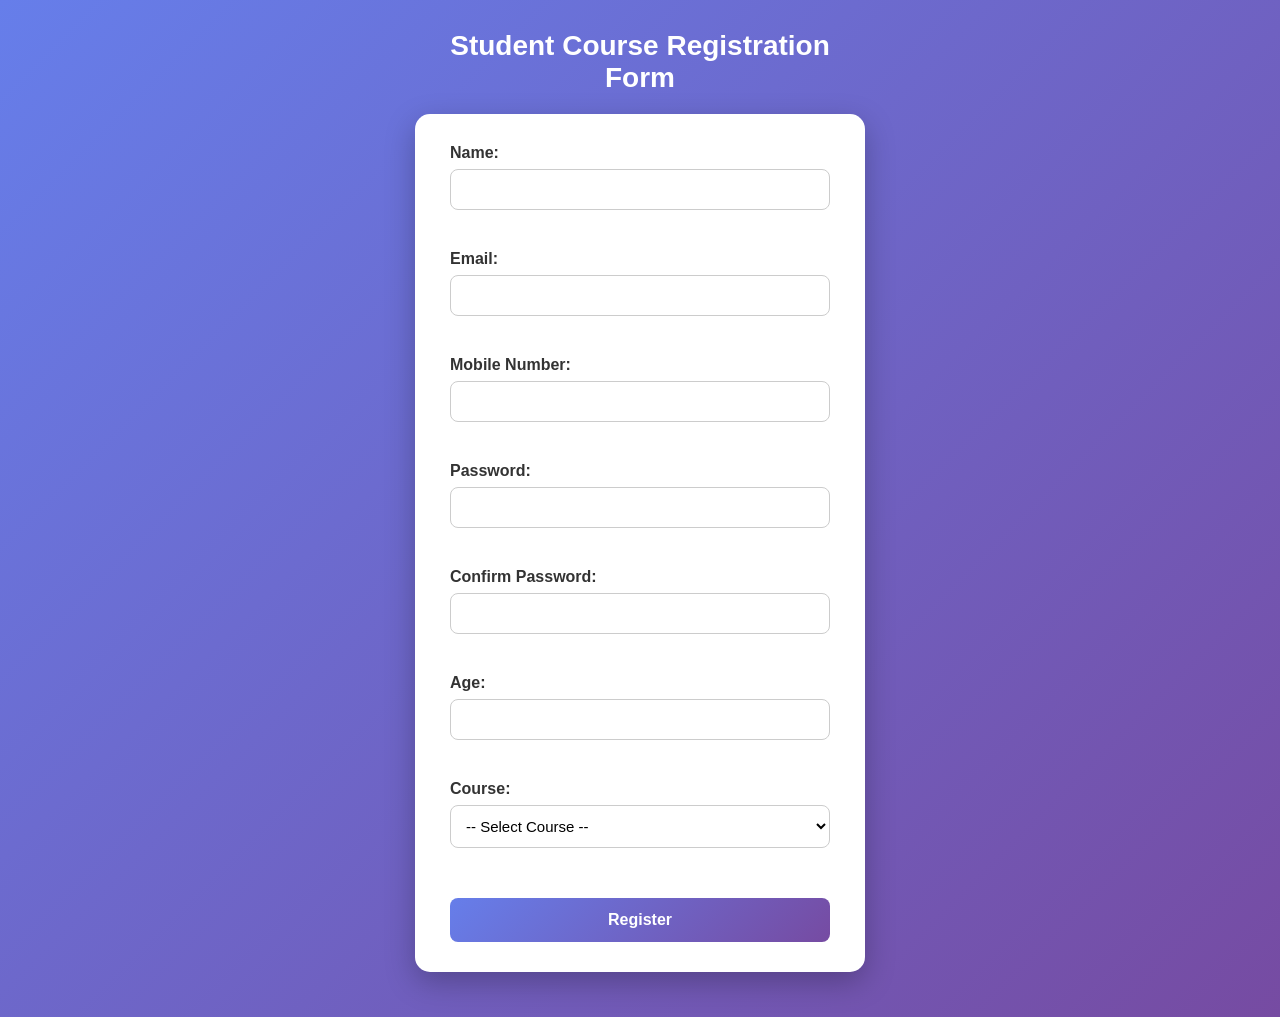
<file: EX-2/EX2.html>
<!DOCTYPE html>
<html>

<head>
    <title>Registration Form</title>

    <style>
        * {
            box-sizing: border-box;
            margin: 0;
            padding: 0;
        }

        body {
            font-family: Arial, sans-serif;
            background: linear-gradient(135deg, #667eea, #764ba2);
            min-height: 100vh;
            display: flex;
            justify-content: center;
            align-items: center;
            padding: 30px;
        }

        .container {
            width: 450px;
        }

        h2 {
            text-align: center;
            color: white;
            font-size: 28px;
            margin-bottom: 20px;
        }

        form {
            background: white;
            width: 100%;
            padding: 30px 35px;
            border-radius: 15px;
            box-shadow: 0 10px 30px rgba(0, 0, 0, 0.25);
        }

        label {
            display: block;
            color: #333;
            font-size: 16px;
            font-weight: bold;
            margin-bottom: 7px;
        }

        input,
        select {
            width: 100%;
            padding: 11px;
            border: 1px solid #ccc;
            border-radius: 8px;
            font-size: 15px;
            outline: none;
            background: white;
            transition: 0.3s;
        }

        input:focus,
        select:focus {
            border-color: #667eea;
            box-shadow: 0 0 6px rgba(102, 126, 234, 0.4);
        }

        span {
            display: block;
            color: #e74c3c;
            font-size: 13px;
            margin-top: 4px;
        }

        button {
            width: 100%;
            padding: 13px;
            margin-top: 10px;
            border: none;
            border-radius: 8px;
            background: linear-gradient(135deg, #667eea, #764ba2);
            color: white;
            font-size: 16px;
            font-weight: bold;
            cursor: pointer;
            transition: 0.3s;
        }

        button:hover {
            transform: translateY(-2px);
            box-shadow: 0 5px 15px rgba(102, 126, 234, 0.4);
        }

        #successMessage {
            text-align: center;
            color: #27ae60;
            font-weight: bold;
            margin-top: 15px;
        }

        @media (max-width: 600px) {
            body {
                padding: 20px;
            }

            .container {
                width: 100%;
            }

            form {
                padding: 25px;
            }

            h2 {
                font-size: 23px;
            }
        }
    </style>
</head>

<body>

    <div class="container">

        <h2>Student Course Registration Form</h2>

        <form id="registrationForm">

            <label>Name:</label>
            <input type="text" id="name">
            <span id="nameError"></span>
            <br><br>

            <label>Email:</label>
            <input type="text" id="email">
            <span id="emailError"></span>
            <br><br>

            <label>Mobile Number:</label>
            <input type="text" id="mobile">
            <span id="mobileError"></span>
            <br><br>

            <label>Password:</label>
            <input type="password" id="password">
            <span id="passwordError"></span>
            <br><br>

            <label>Confirm Password:</label>
            <input type="password" id="confirmPassword">
            <span id="confirmPasswordError"></span>
            <br><br>

            <label>Age:</label>
            <input type="number" id="age">
            <span id="ageError"></span>
            <br><br>

            <label>Course:</label>
            <select id="course">
                <option value="">-- Select Course --</option>
                <option value="JavaScript">JavaScript</option>
                <option value="NodeJS">Node.js</option>
                <option value="Python">Python</option>
            </select>
            <span id="courseError"></span>
            <br><br>

            <button type="submit">Register</button>

        </form>

        <p id="successMessage"></p>

    </div>


    <script>

        document.getElementById("registrationForm")
            .addEventListener("submit", function(event) {

                event.preventDefault();

                let valid = true;

                let name = document.getElementById("name").value.trim();
                let email = document.getElementById("email").value.trim();
                let mobile = document.getElementById("mobile").value.trim();
                let password = document.getElementById("password").value;
                let confirmPassword = document.getElementById("confirmPassword").value;
                let age = document.getElementById("age").value;
                let course = document.getElementById("course").value;


                // Clear errors

                document.getElementById("nameError").textContent = "";
                document.getElementById("emailError").textContent = "";
                document.getElementById("mobileError").textContent = "";
                document.getElementById("passwordError").textContent = "";
                document.getElementById("confirmPasswordError").textContent = "";
                document.getElementById("ageError").textContent = "";
                document.getElementById("courseError").textContent = "";
                document.getElementById("successMessage").textContent = "";


                // Name validation

                if (name === "") {

                    document.getElementById("nameError").textContent =
                        "Name is required.";

                    valid = false;

                } else if (name.length < 3) {

                    document.getElementById("nameError").textContent =
                        "Name must contain at least 3 characters.";

                    valid = false;
                }


                // Email validation

                let emailPattern = /^[^\s@]+@[^\s@]+\.[^\s@]+$/;

                if (email === "") {

                    document.getElementById("emailError").textContent =
                        "Email is required.";

                    valid = false;

                } else if (!emailPattern.test(email)) {

                    document.getElementById("emailError").textContent =
                        "Enter a valid email address.";

                    valid = false;
                }


                // Mobile validation

                let mobilePattern = /^[0-9]{10}$/;

                if (!mobilePattern.test(mobile)) {

                    document.getElementById("mobileError").textContent =
                        "Mobile number must contain exactly 10 digits.";

                    valid = false;
                }


                // Password validation

                if (password.length < 6) {

                    document.getElementById("passwordError").textContent =
                        "Password must contain at least 6 characters.";

                    valid = false;
                }


                // Confirm password

                if (password !== confirmPassword) {

                    document.getElementById("confirmPasswordError").textContent =
                        "Passwords do not match.";

                    valid = false;
                }


                // Age validation

                if (age === "") {

                    document.getElementById("ageError").textContent =
                        "Age is required.";

                    valid = false;

                } else if (age < 18 || age > 60) {

                    document.getElementById("ageError").textContent =
                        "Age must be between 18 and 60.";

                    valid = false;
                }


                // Course validation

                if (course === "") {

                    document.getElementById("courseError").textContent =
                        "Please select a course.";

                    valid = false;
                }


                // Final result

                if (valid) {

                    document.getElementById("successMessage").textContent =
                        "Registration successful!";

                    document.getElementById("registrationForm").reset();
                }

            });

    </script>

</body>

</html>
</file>
